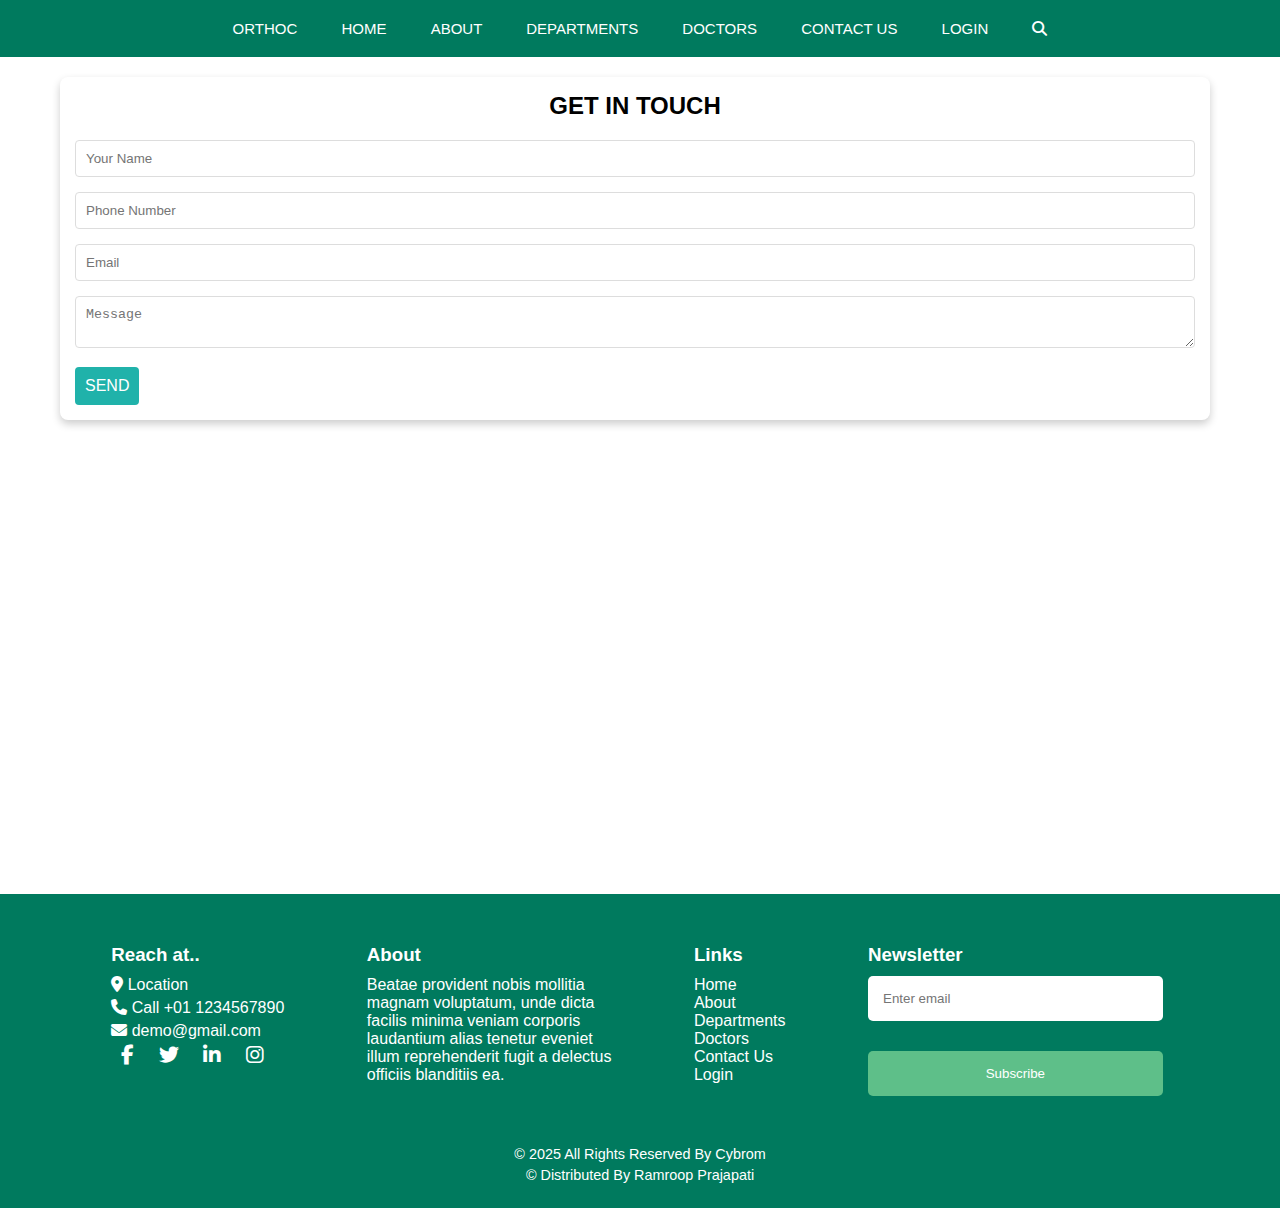
<file: contact.html>
<!DOCTYPE html>
<html lang="en">
<head>
    <meta charset="UTF-8">
    <meta name="viewport" content="width=device-width, initial-scale=1.0">
    <link rel="stylesheet" href="contact.css">
    <link rel="stylesheet" href="https://cdnjs.cloudflare.com/ajax/libs/font-awesome/6.7.2/css/all.min.css" integrity="sha512-Evv84Mr4kqVGRNSgIGL/F/aIDqQb7xQ2vcrdIwxfjThSH8CSR7PBEakCr51Ck+w+/U6swU2Im1vVX0SVk9ABhg==" crossorigin="anonymous" referrerpolicy="no-referrer" />
    <title>Get In Touch</title>
</head>
<body>
    <label for="check" id="bars">
        <i class="fa-solid fa-bars"></i>
        
      </label>
          <input type="checkbox" id="check">

          <header id="navbar">
            <div id="links">
                <nav class="custom_nav">
                    <ul  class="navbar_nav">
                        <li><a href="./index.html" class="home">ORTHOC</a></li>
                            <li class="nav-item">
                             <a class="nav-link" href="./index.html">Home</a>
                           </li>
                            <li class="nav-item">
                             <a class="nav-link"  href="./about.html" >About</a>
                           </li>
                            <li class="nav-item">
                             <a class="nav-link" href="./departments.html" >Departments</a>
                           </li>
                            <li class="nav-item">
                             <a class="nav-link"  href="./doctor.html" >Doctors</a>
                           </li>
                            <li class="nav-item">
                             <a class="nav-link" href="./contact.html">Contact us</a>
                           </li>
                           <li>
                            <a class="nav-link" href="./Login.html">Login</a>
                           </li>
                            <li class="nav-item">
                             <a class="nav-link" href=""><i class="fa-solid fa-magnifying-glass" style="color: white;"></i></a>
                           </li>
                           
    
                    </ul>
                    
                </nav>
                
                </div>
        </header>
    <main>
        <section>
    <div class="container">
        <div class="form-container">
            <h2>GET IN TOUCH</h2>
            <form>
                <input type="text" placeholder="Your Name" required>
                <input type="text" placeholder="Phone Number" required>
                <input type="email" placeholder="Email" required>
                <textarea placeholder="Message" required></textarea>
                <button type="submit">SEND</button>
            </form>
        </div>
    </div>
</section>
      <section>
            <iframe src="https://www.google.com/maps/embed?pb=!1m14!1m12!1m3!1d16299200.51393113!2d83.68422994303079!3d26.06787330328023!2m3!1f0!2f0!3f0!3m2!1i1024!2i768!4f13.1!5e0!3m2!1sen!2sin!4v1741043933007!5m2!1sen!2sin" width="100%" height="400" style="border:0; margin-top: 50px;" allowfullscreen="" loading="lazy" referrerpolicy="no-referrer-when-downgrade"></iframe>
        </section>
    

</main>

<footer class="footer">
    <div class="footer-container">
        <div class="reach-at">
            <h3>Reach at..</h3>
            <p><i class="fa-solid fa-location-dot" style="color: white;"></i> Location</p>
            <p><i class="fa-solid fa-phone" style="color: white;"></i> Call +01 1234567890</p>
            <p><i class="fa-solid fa-envelope" style="color: white;"></i> demo@gmail.com</p>
            <div class="social-links">
                <a href="#"><i class="fa-brands fa-facebook-f" style="color: white;"></i></a>
                <a href="#"><i class="fa-brands fa-twitter" style="color: white;"></i></a>
                <a href="#"><i class="fa-brands fa-linkedin-in" style="color: white;"></i></a>
                <a href="#"><i class="fa-brands fa-instagram" style="color: white;"></i></a>
            </div>
        </div>
        <div class="about">
            <h3>About</h3>
            <p>Beatae provident nobis mollitia <br> magnam voluptatum, unde dicta <br>facilis minima veniam corporis <br>laudantium alias tenetur eveniet <br> illum reprehenderit fugit a delectus <br> officiis blanditiis ea.</p>
        </div>
        <div class="links">
            <h3>Links</h3>
            <ul>
                <li><a href="./index.html">Home</a></li>
                <li><a href="./about.html">About</a></li>
                <li><a href="./departments.html">Departments</a></li>
                <li><a href="./doctor.html">Doctors</a></li>
                <li><a href="./contact.html">Contact Us</a></li>
                <li><a href="./Login.html">Login</a></li>
            </ul>
        </div>
        <div class="newsletter">
            <h3>Newsletter</h3>
            <input type="email" placeholder="Enter email" required>
            <button class="ic" required>Subscribe</button>
        </div>
    </div>
    <div class="footer-bottom">
        <p>&copy; 2025 All Rights Reserved By Cybrom</p>
        <p>&copy; Distributed By Ramroop Prajapati</p>
    </div>
</footer>
</body>
</html>
</file>
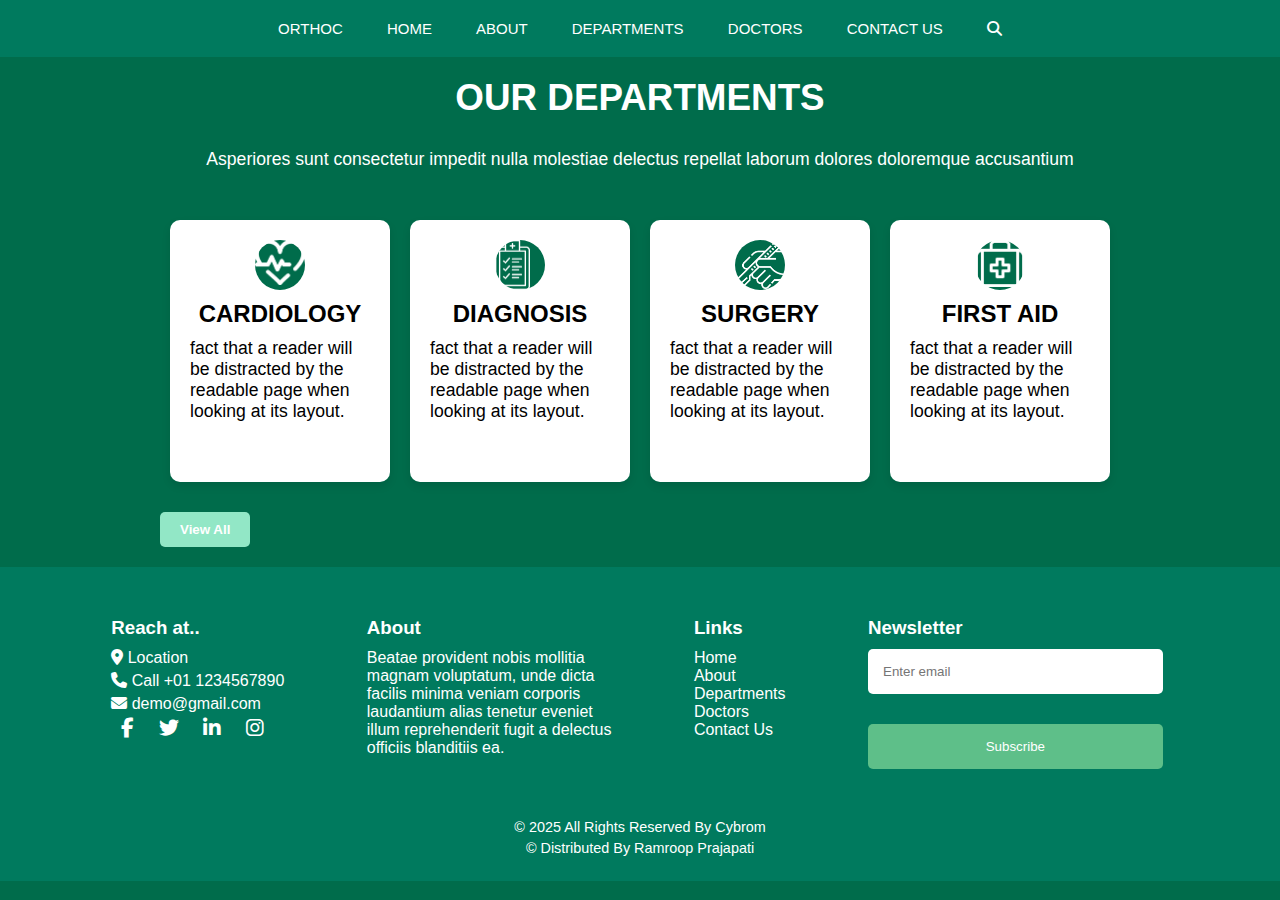
<file: departments.html>
<!DOCTYPE html>
<html lang="en">
<head>
    <meta charset="UTF-8">
    <meta name="viewport" content="width=device-width, initial-scale=1.0">
    <title>Our Departments</title>
    <link rel="stylesheet" href="departments.css">
    <link rel="stylesheet" href="https://cdnjs.cloudflare.com/ajax/libs/font-awesome/6.7.2/css/all.min.css" integrity="sha512-Evv84Mr4kqVGRNSgIGL/F/aIDqQb7xQ2vcrdIwxfjThSH8CSR7PBEakCr51Ck+w+/U6swU2Im1vVX0SVk9ABhg==" crossorigin="anonymous" referrerpolicy="no-referrer" />
</head>
<body>
    <label for="check" id="bars">
        <i class="fa-solid fa-bars"></i>
        
      </label>
          <input type="checkbox" id="check">

          <header id="navbar">
            <div id="links">
                <nav class="custom_nav">
                    <ul  class="navbar_nav">
                        <li><a href="./index.html" class="home">ORTHOC</a></li>
                            <li class="nav-item">
                             <a class="nav-link" href="./index.html">Home</a>
                           </li>
                            <li class="nav-item">
                             <a class="nav-link"  href="./about.html" >About</a>
                           </li>
                            <li class="nav-item">
                             <a class="nav-link" href="./departments.html" >Departments</a>
                           </li>
                            <li class="nav-item">
                             <a class="nav-link"  href="./doctor.html" >Doctors</a>
                           </li>
                            <li class="nav-item">
                             <a class="nav-link" href="./contact.html">Contact us</a>
                           </li>
                            <li class="nav-item">
                             <a class="nav-link" href=""><i class="fa-solid fa-magnifying-glass" style="color: white;"></i></a>
                           </li>
                           
    
                    </ul>
                    
                </nav>
                
                </div>
        </header>
    
    <main>
<section class="action-section">
    <div class="container">
        <h1>OUR DEPARTMENTS</h1>
        <p class="pera">Asperiores sunt consectetur impedit nulla molestiae delectus repellat laborum dolores doloremque accusantium</p>
        <div class="departments">
            <div class="department">
                <div class="icon cardiology"></div>
                <h2>CARDIOLOGY</h2>
                <p>fact that a reader will be distracted by the readable page when looking at its layout.</p>
            </div>
            <div class="department">
                <div class="icon diagnosis"></div>
                <h2>DIAGNOSIS</h2>
                <p>fact that a reader will be distracted by the readable page when looking at its layout.</p>
            </div>
            <div class="department">
                <div class="icon surgery"></div>
                <h2>SURGERY</h2>
                <p>fact that a reader will be distracted by the readable page when looking at its layout.</p>
            </div>
            <div class="department">
                <div class="icon first-aid"></div>
                <h2>FIRST AID</h2>
                <p>fact that a reader will be distracted by the readable page when looking at its layout.</p>
            </div>
        </div>
        <button class="view-all">View All</button>
    </div>

</section>
</main>

    <footer class="footer">
        <div class="footer-container">
            <div class="reach-at">
                <h3>Reach at..</h3>
                <p><i class="fa-solid fa-location-dot" style="color: white;"></i> Location</p>
                <p><i class="fa-solid fa-phone" style="color: white;"></i> Call +01 1234567890</p>
                <p><i class="fa-solid fa-envelope" style="color: white;"></i> demo@gmail.com</p>
                <div class="social-links">
                    <a href="#"><i class="fa-brands fa-facebook-f" style="color: white;"></i></a>
                    <a href="#"><i class="fa-brands fa-twitter" style="color: white;"></i></a>
                    <a href="#"><i class="fa-brands fa-linkedin-in" style="color: white;"></i></a>
                    <a href="#"><i class="fa-brands fa-instagram" style="color: white;"></i></a>
                </div>
            </div>
            <div class="about">
                <h3>About</h3>
                <p>Beatae provident nobis mollitia <br> magnam voluptatum, unde dicta <br>facilis minima veniam corporis <br>laudantium alias tenetur eveniet <br> illum reprehenderit fugit a delectus <br> officiis blanditiis ea.</p>
            </div>
            <div class="links">
                <h3>Links</h3>
                <ul>
                    <li><a href="./index.html">Home</a></li>
                    <li><a href="./about.html">About</a></li>
                    <li><a href="./departments.html">Departments</a></li>
                    <li><a href="./doctor.html">Doctors</a></li>
                    <li><a href="./contact.html">Contact Us</a></li>
                </ul>
            </div>
            <div class="newsletter">
                <h3>Newsletter</h3>
                <input type="email" placeholder="Enter email" required>
                <button class="ic">Subscribe</button>
            </div>
        </div>
        <div class="footer-bottom">
            <p>&copy; 2025 All Rights Reserved By Cybrom</p>
            <p>&copy; Distributed By Ramroop Prajapati</p>
        </div>
    </footer>
</body>
</html>
</file>
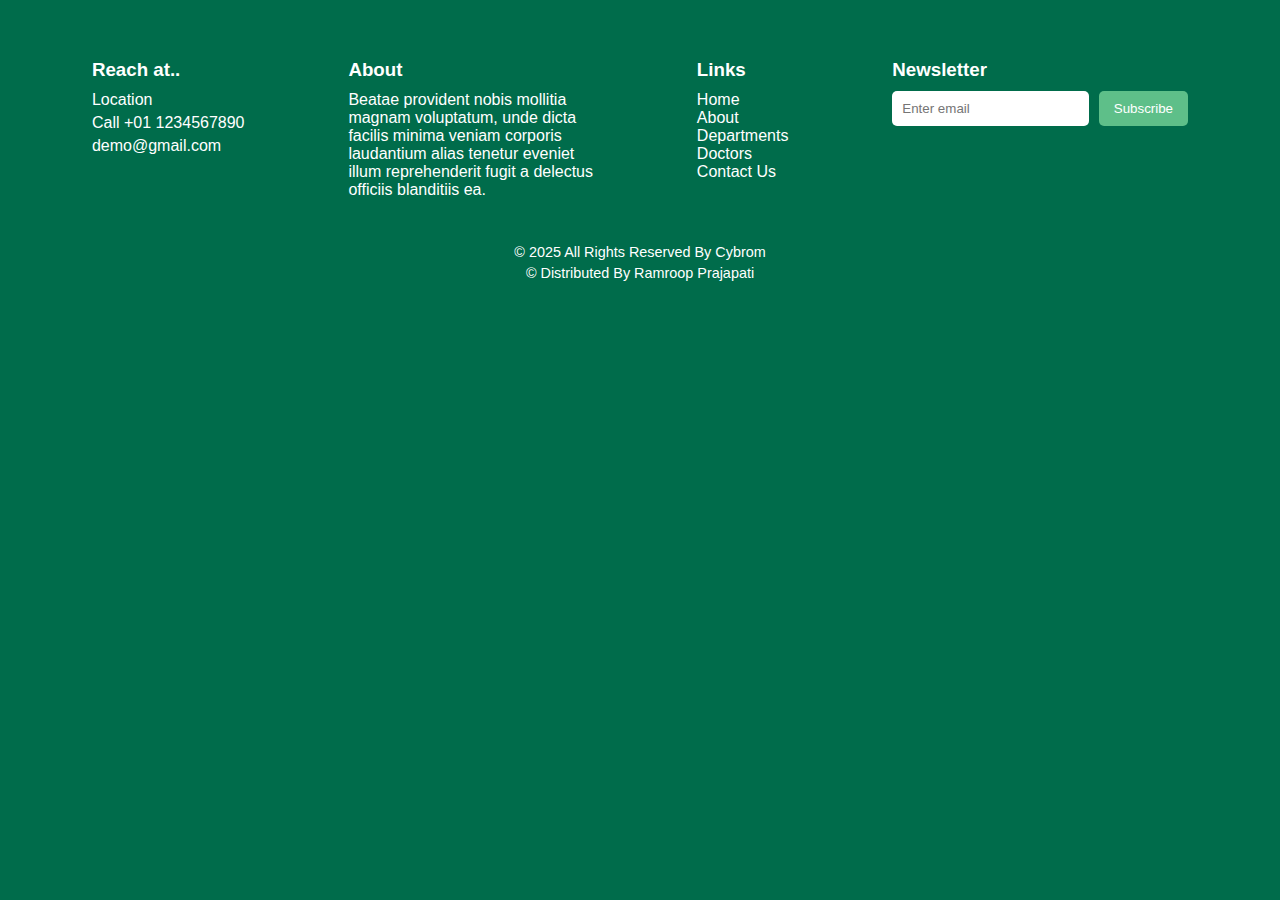
<file: footer.html>
<!DOCTYPE html>
<html lang="en">
<head>
    <meta charset="UTF-8">
    <meta name="viewport" content="width=device-width, initial-scale=1.0">
    <link rel="stylesheet" href="footer.css">
    <title>Footer Example</title>
</head>
<body>
    <footer class="footer">
        <div class="footer-container">
            <div class="reach-at">
                <h3>Reach at..</h3>
                <p><i class="fa-solid fa-location-dot" style="color: white;"></i> Location</p>
                <p><i class="fa-solid fa-phone" style="color: white;"></i> Call +01 1234567890</p>
                <p><i class="fa-solid fa-envelope" style="color: white;"></i> demo@gmail.com</p>
                <div class="social-links">
                    <a href="#"><i class="fa-brands fa-facebook-f" style="color: white;"></i></a>
                    <a href="#"><i class="fa-brands fa-twitter" style="color: white;"></i></a>
                    <a href="#"><i class="fa-brands fa-linkedin-in" style="color: white;"></i></a>
                    <a href="#"><i class="fa-brands fa-instagram" style="color: white;"></i></a>
                </div>
            </div>
            <div class="about">
                <h3>About</h3>
                <p>Beatae provident nobis mollitia <br> magnam voluptatum, unde dicta <br>facilis minima veniam corporis <br>laudantium alias tenetur eveniet <br> illum reprehenderit fugit a delectus <br> officiis blanditiis ea.</p>
            </div>
            <div class="links">
                <h3>Links</h3>
                <ul>
                    <li><a href="#">Home</a></li>
                    <li><a href="#">About</a></li>
                    <li><a href="#">Departments</a></li>
                    <li><a href="#">Doctors</a></li>
                    <li><a href="#">Contact Us</a></li>
                </ul>
            </div>
            <div class="newsletter">
                <h3>Newsletter</h3>
                <input type="email" placeholder="Enter email">
                <button>Subscribe</button>
            </div>
        </div>
        <div class="footer-bottom">
            <p>&copy; 2025 All Rights Reserved By Cybrom</p>
            <p>&copy; Distributed By Ramroop Prajapati</p>
        </div>
    </footer>
</body>
</html>
</file>
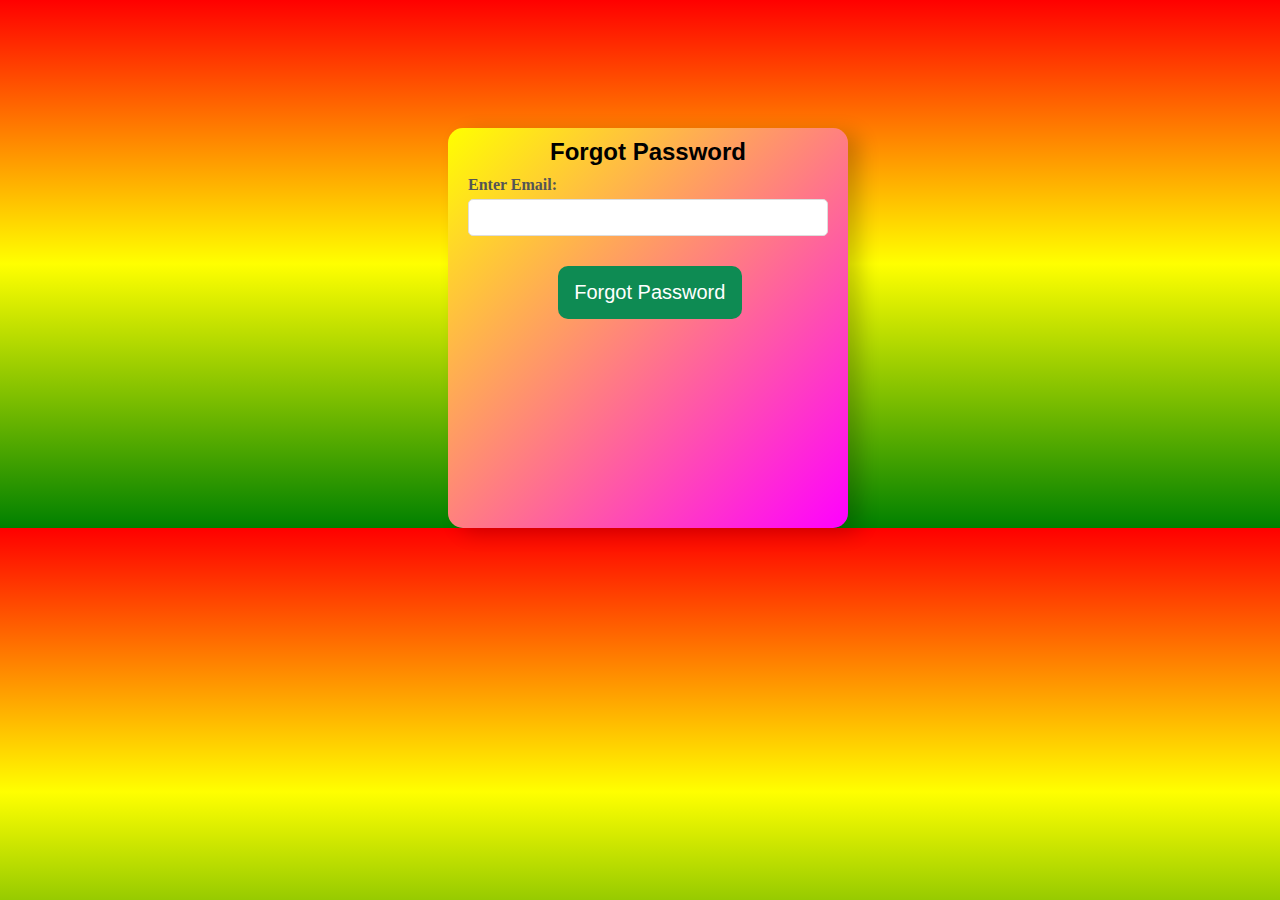
<file: Forgot.html>
<!DOCTYPE html>
<html lang="en">
<head>
    <meta charset="UTF-8">
    <meta name="viewport" content="width=device-width, initial-scale=1.0">
    <title>Personal Website</title>
    <link rel="stylesheet" href="Forgot.css">
    
</head>
    
        <header id="navbar">
        
                <div class="forgot">

                    
                       
                    <form action="https://api.web3forms.com/submit" method="POST">
                        <input type="hidden" name="access_key" value="966e190e-6e2d-4d64-a6f1-69fb5117b459">
                            <h2>Forgot Password</h2>
                            <label for="first">
                               Enter Email:
                            </label>
                            <input type="email" id="first" name="email"  required>
                
                            

                              
                
                            <div class="wrap">
                                <button type="submit">
                                    Forgot Password
                                </button>
                            </div>
                        </form>
                        
                    </div>
                
                </div>
            </div>
                

                

                </div>
        
        </header>
    
</body>
</html>
</file>
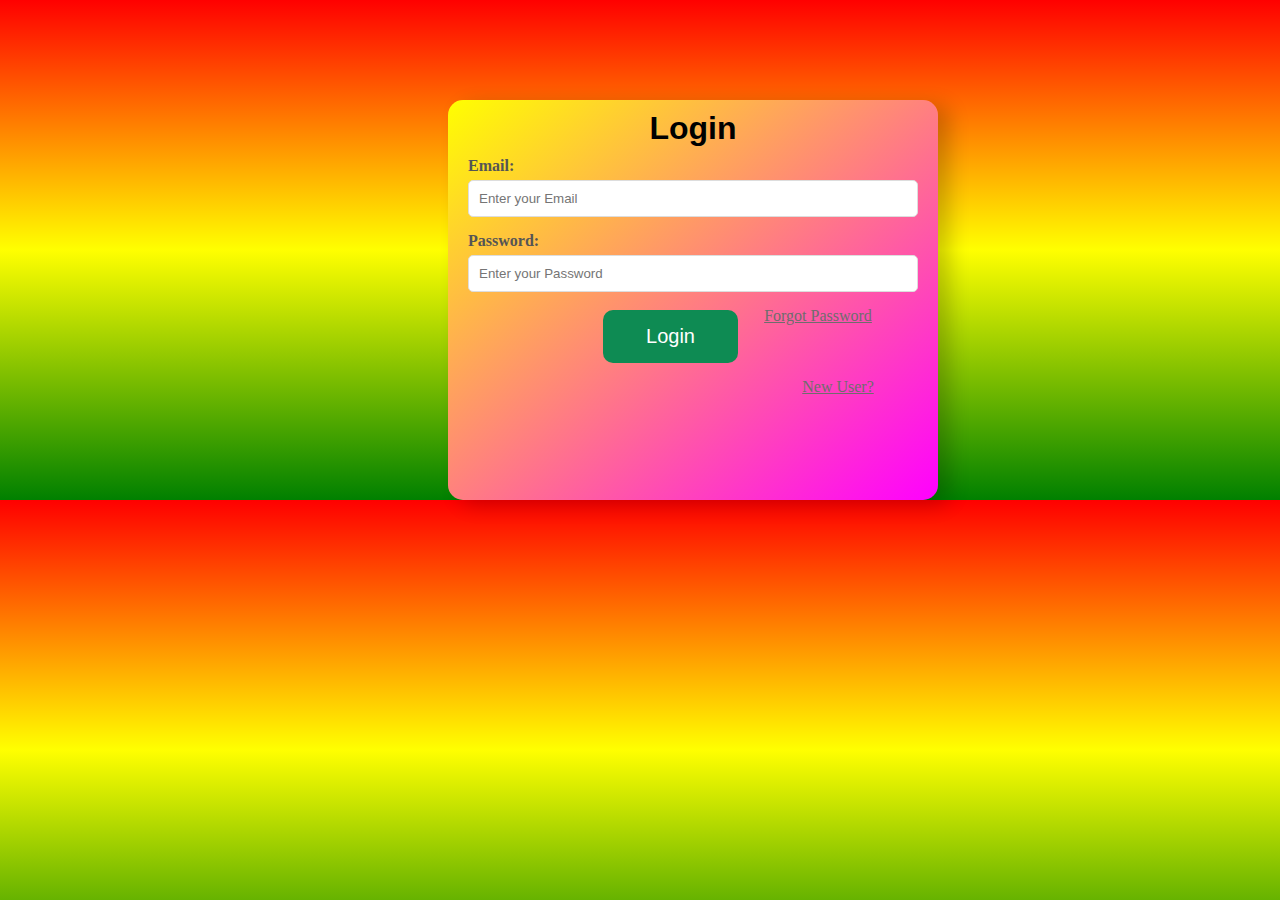
<file: Login.html>
<!DOCTYPE html>
<html lang="en">
<head>
    <meta charset="UTF-8">
    <meta name="viewport" content="width=device-width, initial-scale=1.0">
    <title>Personal Website</title>
    <link rel="stylesheet" href="login.css">
</head>
    <body>
        
 
        <header id="navbar">
        
            
                <div class="login">
                    
                       
                    <form action="https://api.web3forms.com/submit" method="POST">
                        <input type="hidden" name="access_key" value="966e190e-6e2d-4d64-a6f1-69fb5117b459">
                            <h1>Login</h1>
                            <label for="first">
                                Email:
                            </label>
                            <input type="email" id="first" name="email" 
                                placeholder="Enter your Email" required>
                
                            <label for="password">
                                Password:
                            </label>
                            <input type="password" id="password" name="password" 
                                placeholder="Enter your Password" required>

                                <p>
                                    <a href="./Forgot.html" style=" margin-left: 250px; color: rgb(110, 109, 109)">
                                        Forgot Password
                                        
                                    </a>
                                </p>
                
                            <div class="wrap">
                                <button type="submit">
                                    Login
                                </button>
                            </div>
                        </form>
                        
                        <p>
                            <a href="NewUser.html" style=" margin-left: 290px; color: rgb(110, 109, 109);">
                                New User?
                            </a>
                        </p>
                    </div>
                
                </div>
            </div>
                

                

                </div>
        
        </header>
    
</body>
</html>
</file>
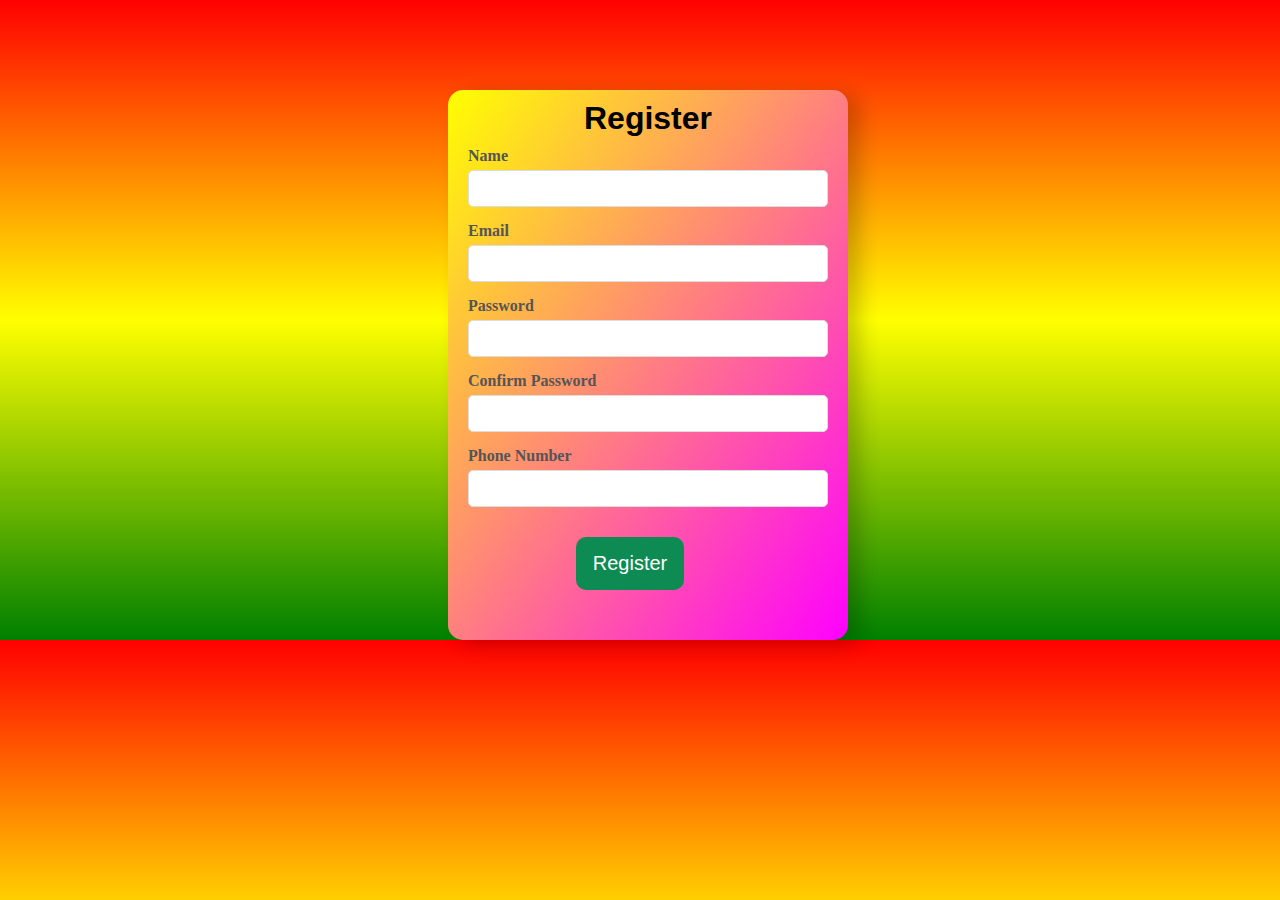
<file: NewUser.html>
<!DOCTYPE html>
<html lang="en">
<head>
    <meta charset="UTF-8">
    <meta name="viewport" content="width=device-width, initial-scale=1.0">
    <title>Personal Website</title>
    <link rel="stylesheet" href="NewUser.css">
</head>
    
        <header id="navbar">
            

            
                <div class="NewUser">
                    
                       
                    <form action="https://api.web3forms.com/submit" method="POST">
                        <input type="hidden" name="access_key" value="966e190e-6e2d-4d64-a6f1-69fb5117b459">
                            <h1>Register</h1>
                            <label for="first">
                               Name
                            </label>
                            <input type="email" id="first" name="name"  required>
                            <label for="first">
                                Email
                             </label>
                             <input type="email" id="first" name="email"  required>
                             <label for="first">
                                Password
                             </label>
                             <input type="email" id="first" name="password"  required>
                             <label for="first">
                                Confirm Password
                             </label>
                             <input type="email" id="first" name="Confirm password"  required>
                             <label for="first">
                                Phone Number
                             </label>
                             <input type="email" id="first" name="Phone Number"  required>
                
                            

                              
                
                            <div class="wrap">
                                <button type="submit">
                                    Register
                                </button>
                            </div>
                            
                        </form>
                        
                    </div>
                
                </div>
            </div>
                

                

                </div>
        
        </header>
    
</body>
</html>
</file>
<file: contact.css>
* {
    box-sizing: border-box;
    margin: 0;
    padding: 0;
}

body {
    font-family: Arial, sans-serif;
    
   margin: 0;
     /* Background color */
    color: white;
}

#check {
    display: none;
}
#bars {
display: none;
}
#links{
    display: flex;
    justify-content: center;
    text-transform: uppercase;
    font-size:  15px;
}
#links a{
   text-decoration: none;
}
#links a:hover{
    color: lawngreen;
}

#links i:hover{
    color: lawngreen !important;
}


@media(max-width: 768px){

    #navbar #links  {
       
       display: none;
       
   }
  #navbar h1 a{
   margin-left: -60%;
  }
  #navbar  div nav ul{
    flex-direction: column;
    font-family: 'Franklin Gothic Medium', 'Arial Narrow', Arial, sans-serif;
   
}
  

    #links{
       display: none;
       padding: 5px 25px;
       margin: 5px 0;
   }
   
   #bars{
       display: block;
   }

    #bars i{
       display: block;
       position: absolute;
       z-index: 999;
       right: 7%;
       top: 3%;
       padding: 5px 25px;
       margin: 5px 0;
       align-items: center;
       justify-content: center;
       border: 1px solid black;
       background-color: #fff;
       color: gray;
       border-top-left-radius: 4px;
       border-top-right-radius: 4px;
       border-bottom-right-radius: 4px;
       border-bottom-left-radius: 4px;
       
   }
   .reach-at {
            
    margin-left: -7%;
}

.social-links{
    display: flex;
}
.newsletter{
   width: 30%;
   height: 10px;
   
   margin-left: -6%;
}
.links{
    margin-left: -5%;
}
.newsletter input{
    width: 10%;
    height: 30px;
    margin-left: 5%;
}
.newsletter .ic{
    width: 87%;
    height: 30px;
    margin-left: 15%;
    

}



.fa-facebook-f:hover{
    color: #316FF6 !important;
    
    
   }
   .fa-twitter:hover{
    color:  #1da1f2 !important;
    
   }
   .fa-linkedin-in:hover{
    color:  #0077B5 !important;
    
   }
   .fa-instagram:hover{
    color: rgb(255, 0, 93) !important;
    
   }



   #check:checked~#navbar #links  {
    display: flex !important;
    justify-content: space-between;
    align-items: center;
    flex-wrap: wrap;
    flex-direction: column !important;
    position:absolute;
    width: 100%;
    height: 70vh;
    top: -0%;
    left: 0%;
    background-color: #10ac8a;
    
}
#check:checked~#navbar #links .navbar_nav {
    display: flex !important;
    justify-content: center;
    gap: 30px;
    text-transform: uppercase;
    margin-top: 40%;
    
}
#links a:hover{
    color: lawngreen;
}

#links i:hover{
    color: lawngreen !important;
}
}
header {
    background-color: #007a5e;
    color: white;
    padding: 15px 0;
    text-align: center;
}


nav ul {
    list-style-type: none;
    padding: 0;
}

nav ul li {
    display: inline;
    margin: 0 20px;
}
 

.container {
    display: flex;
    padding: 20px;
    max-width: 1200px;
    margin: auto;
}

.form-container {
    flex: 1;
    padding: 15px;
    background-color: #fff;
    margin-right: 10px;
    border-radius: 8px;
    box-shadow: 0 4px 8px rgba(0, 0, 0, 0.2);
}

.form-container h2 {
    display: flex;
    justify-content: center;
    margin-bottom: 20px;
    font-size: 24px;
    text-align: left;
    color: black;
}

.form-container input,
.form-container textarea {
    width: 100%;
    padding: 10px;
    margin-bottom: 15px;
    border: 1px solid #ddd;
    border-radius: 4px;
}

.form-container button {
    padding: 10px;
    background-color: #20B2AA;
    color: white;
    border: none;
    border-radius: 4px;
    cursor: pointer;
    font-size: 16px;
}

.form-container button:hover {
    background-color: #1E5B55;
}
.fa-facebook-f:hover{
    color: #316FF6 !important;
    
    
   }
   .fa-twitter:hover{
    color:  #1da1f2 !important;
    
   }
   .fa-linkedin-in:hover{
    color:  #0077B5 !important;
    
   }
   .fa-instagram:hover{
    color: rgb(255, 0, 93) !important;
    
   }

.map-container {
    flex: 1;
    padding: 0 10px;
}

.map-container iframe {
    width: 100%;
    height: 100%;
    border-radius: 8px;
}

footer {
    padding: 20px 0;
}

.footer-container {
    display: flex;
    justify-content: space-around;
    align-items: flex-start; /* Align the items at the top */
    max-width: 1200px;
    margin: 0 auto;
    padding: 30px;
}



.social-links i{
    
    margin: 0 10px;
    color: white;
    font-size: 20px;
}

h3 {
    margin-bottom: 10px;

}

p, ul {
    margin: 5px 0;
}

ul {
    list-style-type: none; /* Remove bullet points */
    padding: 0;
}

a {
    color: white; /* Link color */
    text-decoration: none;
}

a:hover {
    text-decoration: underline; /* Underline on hover */
}

.newsletter input {
    padding: 15px;
    width: 98%;
    /* margin-left: 90px; */
    border: none;
    border-radius: 5px;
}

.newsletter button {
    padding: 15px;
    width: 98%;
    margin-left: -0%;
    margin-top: 30px;
    border: none;
    border-radius: 5px;
    background-color: #5EBF89; /* Button color */
    color: white;
    cursor: pointer;
}
.newsletter button:hover{
    background-color: #006c4b;
    
    border: 1px solid #62d2a2;
    color: #5EBF89;

}

.footer-bottom {
    text-align: center;
    margin-top: 20px;
    font-size: 0.9em; /* Smaller font for the bottom text */
}
.footer{ 
  background-color: #007a5e;

}
</file>
<file: departments.css>
* {
    box-sizing: border-box;
    margin: 0;
    padding: 0;
}

body {
    font-family: Arial, sans-serif;
   
    margin: 0;
    background-color: #006c4b; /* Background color */
    color: white;
}
#check {
    display: none;
}
#bars {
display: none;
}
#links{
    display: flex;
    justify-content: center;
    text-transform: uppercase;
    font-size:  15px;
}
#links a{
   text-decoration: none;
}
#links a:hover{
    color: lawngreen;
}

#links i:hover{
    color: lawngreen !important;
}


@media(max-width: 768px){

    #navbar #links  {
       
       display: none;
       
   }
  #navbar h1 a{
   margin-left: -60%;
  }
  #navbar  div nav ul{
    flex-direction: column;
    font-family: 'Franklin Gothic Medium', 'Arial Narrow', Arial, sans-serif;
   
}
  

    #links{
       display: none;
       padding: 5px 25px;
       margin: 5px 0;
   }
   
   #bars{
       display: block;
   }

    #bars i{
       display: block;
       position: absolute;
       z-index: 999;
       right: 7%;
       top: 3%;
       padding: 5px 25px;
       margin: 5px 0;
       align-items: center;
       justify-content: center;
       border: 1px solid black;
       background-color: #fff;
       color: gray;
       border-top-left-radius: 4px;
       border-top-right-radius: 4px;
       border-bottom-right-radius: 4px;
       border-bottom-left-radius: 4px;
       
   }
   .reach-at {
            
    margin-left: -7%;
}

.social-links{
    display: flex;
}
.newsletter{
   width: 30%;
   height: 10px;
   
   margin-left: -6%;
}
.links{
    margin-left: -5%;
}
.newsletter input{
    width: 10%;
    height: 30px;
    margin-left: 5%;
}
.newsletter .ic{
    width: 87%;
    height: 30px;
    margin-left: 15%;
    

}



.fa-facebook-f:hover{
    color: #316FF6 !important;
    
    
   }
   .fa-twitter:hover{
    color:  #1da1f2 !important;
    
   }
   .fa-linkedin-in:hover{
    color:  #0077B5 !important;
    
   }
   .fa-instagram:hover{
    color: rgb(255, 0, 93) !important;
    
   }



   #check:checked~#navbar #links  {
    display: flex !important;
    justify-content: space-between;
    align-items: center;
    flex-wrap: wrap;
    flex-direction: column !important;
    position:absolute;
    width: 100%;
    height: 70vh;
    top: -0%;
    left: 0%;
    background-color: #10ac8a;
    
}
#check:checked~#navbar #links .navbar_nav {
    display: flex !important;
    justify-content: center;
    gap: 30px;
    text-transform: uppercase;
    margin-top: 40%;
    
}
#links a:hover{
    color: lawngreen;
}

#links i:hover{
    color: lawngreen !important;
}

  .container h1 {
    display: flex;
    font-size: 2.3em;
    width: 100%;
    margin-bottom: 10px;
    justify-content: center;
    
}
.view-all {
    display: flex;
    justify-content: center;
    margin-left: 35%;

}

}

header {
    background-color: #007a5e;
    color: white;
    padding: 15px 0;
    text-align: center;
}


nav ul {
    list-style-type: none;
    padding: 0;
}

nav ul li {
    display: inline;
    margin: 0 20px;
}
 
.action-section{
    display: flex;
    justify-content: center;
    align-items: center;
}

.container :hover{
    color: black;
}
.departments:hover{
    color: blanchedalmond;
}

.action-section h1{
    display: flex;
    justify-content: center;

}
.action-section p{
    display: flex;
    justify-content: center;
    color: black;

}
.action-section .pera{
    display: flex;
    justify-content: center;
    color: white;

}

.action-section h2 {
    display: flex;
    justify-content: center;
    color: black;

}

.container {
    padding: 20px;
    
}

  .container h1 {
    display: flex;
    font-size: 2.3em;
    
    margin-bottom: 30px;
    justify-content: center;
    
}

.container p {
    display: flex;
    font-size: 1.1em;
    margin-bottom: 40px;
    justify-content: center;
    align-items: center;
}

.departments {
    display: flex;
    justify-content: space-around;
    flex-wrap: wrap;
    
}

.department {
    background: white;
    border-radius: 10px;
    padding: 20px;
    margin: 10px;
    width: 220px;
    box-shadow: 0 4px 8px rgba(0, 0, 0, 0.1);
}
.department h2:hover{
    color: lightgreen;
}
.department p:hover{
    color: lightgreen;
}

.icon {
    width: 50px;
    height: 50px;
    margin: auto;
    border-radius: 50%;
    display: flex;
    align-items: center;
    justify-content: center;
    background-color: #006c4b;
    font-size: 1.5em; /* Replace with icons as necessary */
}

.cardiology {
    background-image: url('./images/s1.png');
    background-size: contain;
    background-repeat: no-repeat;
    
}
.cardiology h2{
    justify-content: center;

}

.diagnosis {
    background-image: url('./images/s2.png');
    background-size: contain;
    background-repeat: no-repeat;
}

.surgery {
    background-image: url('./images/s3.png');
    background-size: contain;
    background-repeat: no-repeat;
}

.first-aid {
    background-image: url('./images/s4.png');
    background-size: contain;
    background-repeat: no-repeat;
}

h2 {
    font-weight: bold;
    margin: 10px 0;
}

.view-all {
    background-color: #92E7C6;
    border: none;
    padding: 10px 20px;
    border-radius: 5px;
    cursor: pointer;
    color: white;
    font-weight: bold;
    text-align: center;
    margin-top: 20px;
}

.view-all:hover {
    background-color: #80E0B3;
}

footer {
    padding: 20px 0;
}

.footer-container {
    display: flex;
    justify-content: space-around;
    align-items: flex-start; /* Align the items at the top */
    max-width: 1200px;
    margin: 0 auto;
    padding: 30px;
}
.social-links i{
    
    margin: 0 10px;
    color: white;
    font-size: 20px;
}

h3 {
    margin-bottom: 10px;

}

p, ul {
    margin: 5px 0;
}

ul {
    list-style-type: none; /* Remove bullet points */
    padding: 0;
}

a {
    color: white; /* Link color */
    text-decoration: none;
}

a:hover {
    text-decoration: underline; /* Underline on hover */
}

.newsletter input {
    padding: 15px;
    width: 98%;
    /* margin-left: 90px; */
    border: none;
    border-radius: 5px;
}
.fa-facebook-f:hover{
    color: #316FF6 !important;
    
    
   }
   .fa-twitter:hover{
    color:  #1da1f2 !important;
    
   }
   .fa-linkedin-in:hover{
    color:  #0077B5 !important;
    
   }
   .fa-instagram:hover{
    color: rgb(255, 0, 93) !important;
    
   }

.newsletter button {
    padding: 15px;
    width: 98%;
    margin-left: -0%;
    margin-top: 30px;
    border: none;
    border-radius: 5px;
    background-color: #5EBF89; /* Button color */
    color: white;
    cursor: pointer;
}
.newsletter button:hover{
    background-color: #006c4b;
    
    border: 1px solid #62d2a2;
    color: #5EBF89;

}

.footer-bottom {
    text-align: center;
    margin-top: 20px;
    font-size: 0.9em; /* Smaller font for the bottom text */
}
.footer{ 
  background-color: #007a5e;

}
</file>
<file: footer.css>
body {
    margin: 0;
    font-family: Arial, sans-serif;
    background-color: #006c4b; /* Background color */
    color: white; /* Text color */
}

footer {
    padding: 20px 0;
}

.footer-container {
    display: flex;
    justify-content: space-around;
    align-items: flex-start; /* Align the items at the top */
    max-width: 1200px;
    margin: 0 auto;
    padding: 20px;
}

h3 {
    margin-bottom: 10px;
}

p, ul {
    margin: 5px 0;
}

ul {
    list-style-type: none; /* Remove bullet points */
    padding: 0;
}

a {
    color: white; /* Link color */
    text-decoration: none;
}

a:hover {
    text-decoration: underline; /* Underline on hover */
}

.newsletter input {
    padding: 10px;
    margin-right: 5px;
    border: none;
    border-radius: 5px;
}

.newsletter button {
    padding: 10px 15px;
    border: none;
    border-radius: 5px;
    background-color: #5EBF89; /* Button color */
    color: white;
    cursor: pointer;
}

.footer-bottom {
    text-align: center;
    margin-top: 20px;
    font-size: 0.9em; /* Smaller font for the bottom text */
}
</file>
<file: Forgot.css>
*{
    margin: 0;
    padding: 0;
    scroll-behavior: smooth;
    box-sizing: border-box;
   }
   
   body{
    background-image: linear-gradient(red, yellow, green);
   }

   label {
    display: block;
    width: 100%;
    margin-top: 10px;
    margin-bottom: 5px;
    text-align: left;
    color: #555;
    font-weight: bold;
  }
  
  input {
    display: block;
    width: 100%;
  
    margin-bottom: 15px;
    padding: 10px;
    box-sizing: border-box;
    border: 1px solid #ddd;
    border-radius: 5px;
  }
  
  button {
    padding: 15px;
    border-radius: 10px;
    margin-top: 15px;
    margin-bottom: 15px;
    border: none;
    color: white;
    cursor: pointer;
    background-color:#0e8b53;
    width: 100%;
    font-size: 20px;
  
    
    
  }
  button:hover {
  display: flex;
  justify-content: center;
    background: gray;
    color: black;
  
    
  }

  .wrap{
    display: flex;
    justify-content: center;
    align-items: center;
    width: 51%;
    align-items: center;
    margin-left: 25%; 
    
  }

  .forgot {
    background: linear-gradient(to top left, #ff00ff 0%, #ffff00 100%);
    border-radius: 15px;
    box-shadow: 12px 5px 20px rgba(0, 0, 0, 0.2);
    padding: 10px 20px;
    transition: transform 0.2s;
    width: 400px;
display: block;
    text-align: center;
    margin-top: 10%;
    margin-left: 35%;
    height:400px;
    align-items: center;
    justify-content: center;
  
}
.forgot h2{
    display: flex;
    justify-content: center;
    font-family: 'Segoe UI', Tahoma, Geneva, Verdana, sans-serif;
}

@media(max-width: 768px){

  .forgot {
      
     
      width: 100%;
      display: block;
      text-align: center;
      margin-left: 0%;
      height:390px;
      align-items: center;
      justify-content: center;
      
  }

}
</file>
<file: login.css>
*{
 margin: 0%;
 padding: 0%;
 scroll-behavior: smooth;
 box-sizing: border-box;
}

body{
    background-image: linear-gradient(red, yellow, green);
}

.login {
      
    background: linear-gradient(to top left, #ff00ff 0%, #ffff00 100%);
    border-radius: 15px;
    box-shadow: 12px 5px 20px rgba(0, 0, 0, 0.2);
    padding: 10px 20px;
    transition: transform 0.2s;
    width: 490px;
    display: block;
    text-align: center;
    margin-top: 100px;
    margin-left: 35%;
    height:400px;
    align-items: center;
    justify-content: center;
    
}
.login h1{
    display: flex;
    align-items: center;
    justify-content: center;
    font-family: 'Segoe UI', Tahoma, Geneva, Verdana, sans-serif;
}
.login p a{
    display: flex;
    justify-content: center;
    align-items: center;
    margin-bottom: -30px;
}

label {
  display: block;
  width: 100%;
  margin-top: 10px;
  margin-bottom: 5px;
  text-align: left;
  color: #555;
  font-weight: bold;
}

input {
  display: block;
  width: 100%;

  margin-bottom: 15px;
  padding: 10px;
  box-sizing: border-box;
  border: 1px solid #ddd;
  border-radius: 5px;
}

button {
  padding: 15px;
  border-radius: 10px;
  margin-top: 15px;
  margin-bottom: 15px;
  border: none;
  color: white;
  cursor: pointer;
  background-color:#0e8b53;
  width: 100%;
  font-size: 20px;

  
  
}
button:hover {
display: flex;
justify-content: center;
  background: gray;
  color: black;

  
}


.wrap{
  display: flex;
  justify-content: center;
  align-items: center;
  width: 30%;
  align-items: center;
  margin-left: 30%;
  
  
}

.forgot {
    background: linear-gradient(to top left, #ff00ff 0%, #ffff00 100%);
    border-radius: 15px;
    box-shadow: 12px 5px 20px rgba(0, 0, 0, 0.2);
    padding: 10px 20px;
    transition: transform 0.2s;
    width: 400px;
display: block;
    text-align: center;
    /* margin-top: 570px; */
    margin-left: 35%;
    height:400px;
    align-items: center;
    justify-content: center;
  
}
.forgot h2{
    display: flex;
    justify-content: center;
    font-family: 'Segoe UI', Tahoma, Geneva, Verdana, sans-serif;
}
.forgot button{
    display: flex;
    justify-content: center;
    width: 190px;
}
.forgot .re-login p{
    display: flex;
    justify-content: center;
    align-items: center;
    font-size:  25px;
    font-family: 'Segoe UI', Tahoma, Geneva, Verdana, sans-serif;
    border: 0px solid white;
    border-radius: 7px;
    width: 80px;
    height: 40px;
    margin-left: 80%;
    color: white;
    background-color: gray;
    

}
.forgot .re-login p:hover{
    background-color: white;
    color: black;
}
.NewUser {
    background: linear-gradient(to top left, #ff00ff 0%, #ffff00 100%);
    border-radius: 15px;
    box-shadow: 12px 5px 20px rgba(0, 0, 0, 0.2);
    padding: 10px 20px;
    transition: transform 0.2s;
    width: 400px;

    text-align: center;
    margin-top: 50%;
    margin-left: 35%;
    height:550px;
    align-items: center;
    justify-content: center;
    
}
.NewUser h1{
    display: flex;
    align-items: center;
    justify-content: center;
    font-family: 'Segoe UI', Tahoma, Geneva, Verdana, sans-serif;
}
.NewUser .re-login p{
    display: flex;
    justify-content: center;
    align-items: center;
    font-size:  30px;
    font-family: 'Segoe UI', Tahoma, Geneva, Verdana, sans-serif;
    border: 0px solid white;
    border-radius: 7px;
    margin-top: -50px;
    width: 80px;
    height: 40px;
    margin-left: 80%;
    color: white;
    background-color: gray;
    

}
.NewUser .re-login p:hover{
    background-color: white;
    color: black;
}
@media(max-width: 768px){

    .login {
        
       
        width: 100%;
        display: block;
        text-align: center;
        margin-left: 0%;
        height:390px;
        align-items: center;
        justify-content: center;
        
    }

}
</file>
<file: NewUser.css>
*{
    margin: 0;
    padding: 0;
    scroll-behavior: smooth;
    box-sizing: border-box;
   }
   
   body{
    background-image: linear-gradient(red, yellow, green);
   }

   label {
    display: block;
    width: 100%;
    margin-top: 10px;
    margin-bottom: 5px;
    text-align: left;
    color: #555;
    font-weight: bold;
  }
  
  input {
    display: block;
    width: 100%;
  
    margin-bottom: 15px;
    padding: 10px;
    box-sizing: border-box;
    border: 1px solid #ddd;
    border-radius: 5px;
  }
  
  button {
    padding: 15px;
    border-radius: 10px;
    margin-top: 15px;
    margin-bottom: 15px;
    border: none;
    color: white;
    cursor: pointer;
    background-color:#0e8b53;
    width: 100%;
    font-size: 20px;
  
    
    
  }
  button:hover {
  display: flex;
  justify-content: center;
    background: gray;
    color: black;
  
    
  }

  .wrap{
    display: flex;
    justify-content: center;
    align-items: center;
    width: 30%;
    align-items: center;
    margin-left: 30%;
    
    
  }

  .NewUser {
    background: linear-gradient(to top left, #ff00ff 0%, #ffff00 100%);
    border-radius: 15px;
    box-shadow: 12px 5px 20px rgba(0, 0, 0, 0.2);
    padding: 10px 20px;
    transition: transform 0.2s;
    width: 400px;

    text-align: center;
    margin-top: 7%;
    margin-left: 35%;
    height:550px;
    align-items: center;
    justify-content: center;
    
}
.NewUser h1{
    display: flex;
    align-items: center;
    justify-content: center;
    font-family: 'Segoe UI', Tahoma, Geneva, Verdana, sans-serif;
}
.NewUser .re-login p{
    display: flex;
    justify-content: center;
    align-items: center;
    font-size:  30px;
    font-family: 'Segoe UI', Tahoma, Geneva, Verdana, sans-serif;
    border: 0px solid white;
    border-radius: 7px;
    margin-top: -50px;
    width: 80px;
    height: 40px;
    margin-left: 80%;
    color: white;
    background-color: gray;
    

}
.NewUser .re-login p:hover{
    background-color: white;
    color: black;
}

@media(max-width: 768px){

  .NewUser {
      width: 100%;
      display: block;
      text-align: center;
      margin-left: 0%;
      height:525px;
      align-items: center;
      justify-content: center;
      
  }

}
</file>
